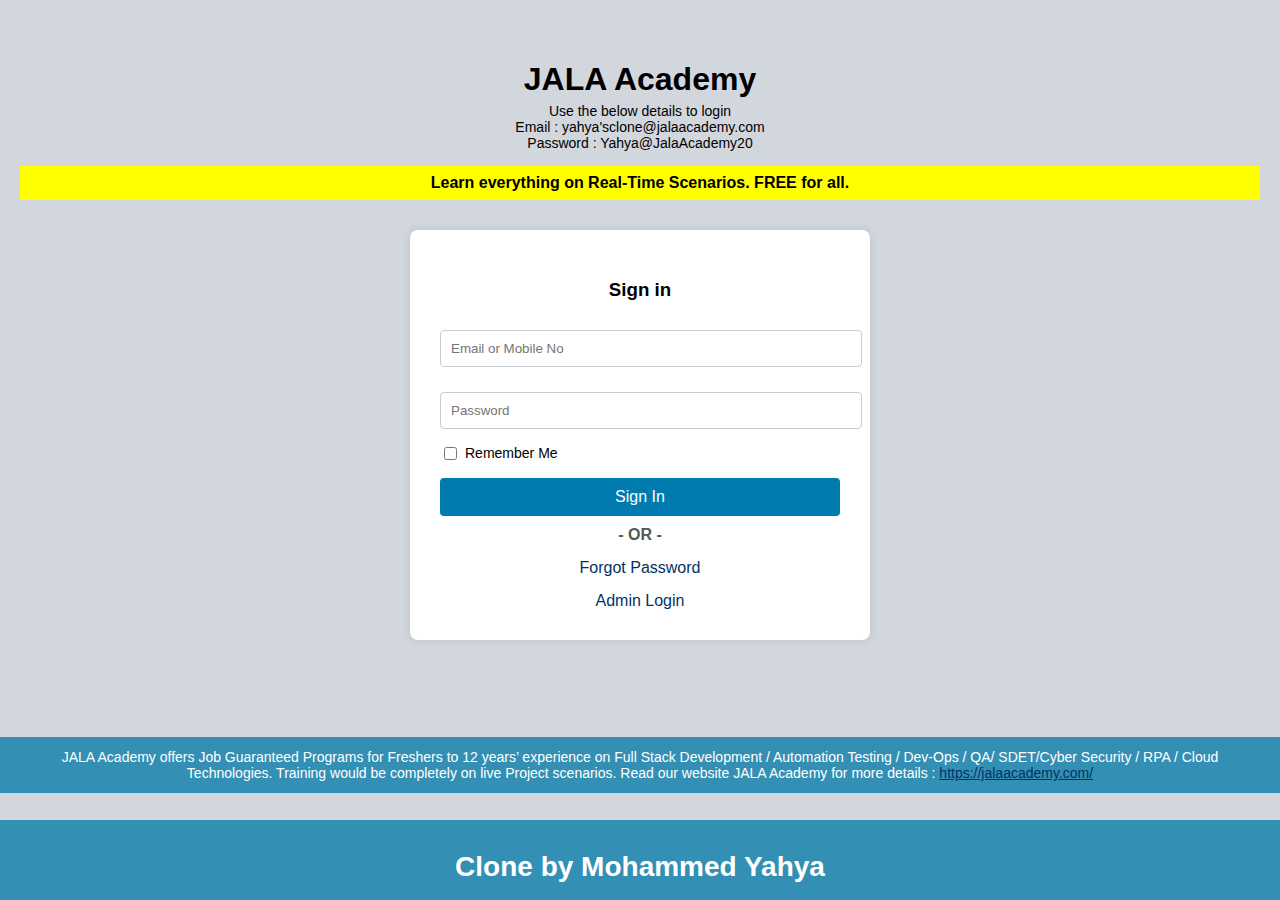
<file: index.html>
<!DOCTYPE html>
<html lang="en">
<head>
  <meta charset="UTF-8" />
  <title>JALA Academy - Login</title>
  <style>
    body {
      margin: 0;
      font-family: Arial, sans-serif;
      background-color: #d2d6dd;
      display: flex;
      flex-direction: column;
      min-height: 100vh;
    }

    .login-container {
      text-align: center;
      padding: 40px 20px;
    }

    .login-box {
      background-color: white;
      max-width: 400px;
      margin: 30px auto;
      padding: 30px;
      border-radius: 8px;
      box-shadow: 0 0 10px rgba(0, 0, 0, 0.1);
    }

    h1 {
      margin-bottom: 5px;
    }

    p.subtext {
      margin: 0;
      font-size: 14px;
    }

    .yellow-banner {
      background-color: yellow;
      font-weight: bold;
      padding: 8px;
      margin-top: 15px;
      margin-bottom: 15px;
    }

    input[type="text"],
    input[type="password"] {
      width: 100%;
      padding: 10px;
      margin-top: 10px;
      margin-bottom: 15px;
      border: 1px solid #ccc;
      border-radius: 4px;
    }

    label {
      float: left;
      font-size: 14px;
    }

    .remember-me {
      display: flex;
      align-items: center;
      margin-bottom: 15px;
    }

    .remember-me input {
      margin-right: 8px;
    }

    button {
      background-color: #007baf;
      color: white;
      border: none;
      padding: 10px 20px;
      border-radius: 4px;
      cursor: pointer;
      width: 100%;
      font-size: 16px;
    }

    .forgot-password,
    .admin-login {
      margin-top: 15px;
      color: #003366;
      text-decoration: none;
      display: block;
    }

    .separator {
      margin: 10px 0;
      font-weight: bold;
      color: #555;
    }

    .footer-banner {
      background-color: #3390b4;
      color: white;
      font-size: 14px;
      text-align: center;
      padding: 12px 20px;
      margin-top: auto;
    }

    a {
      color: #003366;
    }
  </style>
</head>
<body>
  <div class="login-container">
    <h1>JALA Academy</h1>
    <p class="subtext">Use the below details to login</p>
    <p class="subtext">Email : yahya'sclone@jalaacademy.com</p>
    <p class="subtext">Password : Yahya@JalaAcademy20</p>
    <div class="yellow-banner">Learn everything on Real-Time Scenarios. FREE for all.</div>

    <div class="login-box">
      <form onsubmit="handleLogin(event)">
        <h3>Sign in</h3>
        <input type="text" id="email" placeholder="Email or Mobile No" required />
        <input type="password" id="password" placeholder="Password" required />

        <div class="remember-me">
          <input type="checkbox" id="remember" />
          <label for="remember">Remember Me</label>
        </div>

        <button type="submit">Sign In</button>

        <div class="separator">- OR -</div>
        <a class="forgot-password" href="#">Forgot Password</a>
        <a class="admin-login" href="#">Admin Login</a>
      </form>
    </div>
  </div>

  <div class="footer-banner">
    JALA Academy offers Job Guaranteed Programs for Freshers to 12 years’ experience on Full Stack Development / Automation Testing / Dev-Ops / QA/ SDET/Cyber Security / RPA / Cloud Technologies.
    Training would be completely on live Project scenarios. Read our website JALA Academy for more details :
    <a href="https://jalaacademy.com/" target="_blank">https://jalaacademy.com/</a>
  </div>

  <div class="footer-banner"><h1>Clone by Mohammed Yahya</h1></div>

  <script>
    function handleLogin(event) {
      event.preventDefault();

      const enteredEmail = document.getElementById('email').value.trim();
      const enteredPassword = document.getElementById('password').value.trim();

      const correctEmail = "yahya'sclone@jalaacademy.com";
      const correctPassword = "Yahya@JalaAcademy20";

      if (
        enteredEmail.toLowerCase() === correctEmail &&
        enteredPassword === correctPassword
      ) {
        
        window.location.href = "home.html";
      } else {
        alert("Login failed. Please enter correct credentials.");
      }
    }
  </script>
</body>
</html>
</file>
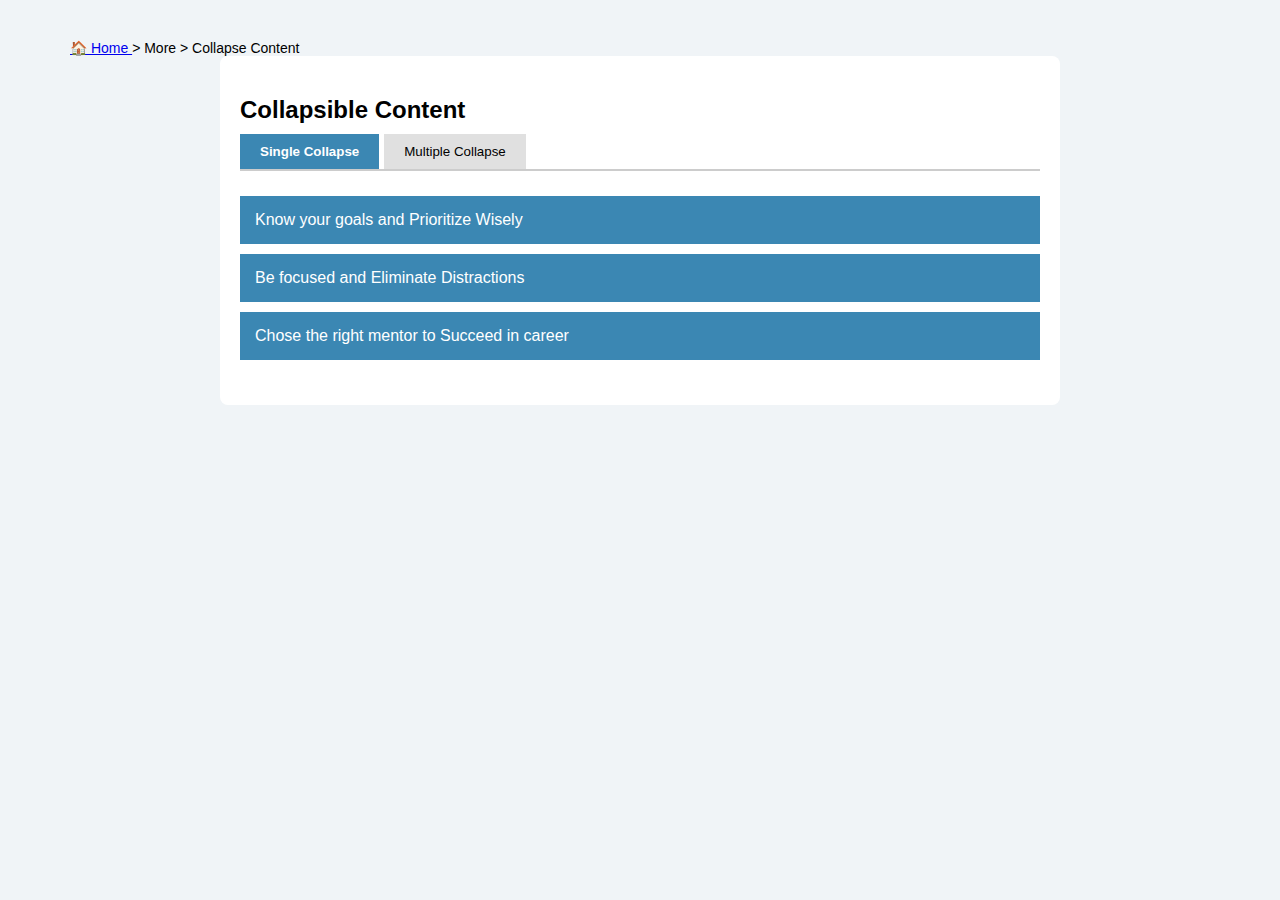
<file: collapse.html>
<!DOCTYPE html>
<html lang="en">
<head>
  <meta charset="UTF-8">
  <title>Collapsible Content</title>
  <style>
    body {
      font-family: Arial, sans-serif;
      margin: 0;
      padding: 20px;
      background: #f0f4f7;
    }

    .container {
      max-width: 800px;
      margin: auto;
      background: white;
      padding: 20px;
      border-radius: 8px;
    }

    h2 {
      margin-bottom: 10px;
    }

    .tabs {
      display: flex;
      border-bottom: 2px solid #ccc;
    }

    .tab {
      padding: 10px 20px;
      cursor: pointer;
      background: #e0e0e0;
      border: none;
      outline: none;
      margin-right: 5px;
    }

    .tab.active {
      background: #3b87b3;
      color: white;
      font-weight: bold;
    }

    .tab-content {
      display: none;
      padding: 20px 0;
    }

    .tab-content.active {
      display: block;
    }

    .accordion-button {
      width: 100%;
      text-align: left;
      padding: 15px;
      background: #3b87b3;
      color: white;
      border: none;
      outline: none;
      cursor: pointer;
      margin: 5px 0;
      font-size: 16px;
    }

    .accordion-panel {
      padding: 10px 15px;
      background: #f4f4f4;
      display: none;
    }

    .accordion-item {
      border-radius: 4px;
      overflow: hidden;
    }

    ul {
      padding-left: 20px;
    }
  </style>
</head>
<body>

    <div style="margin: 20px 50px 0; font-size: 14px;"><a href="home.html">🏠 Home </a> > More > Collapse Content</div>
  <div class="container">
    <h2>Collapsible Content</h2>
    <div class="tabs">
      <button class="tab active" onclick="showTab('single')">Single Collapse</button>
      <button class="tab" onclick="showTab('multiple')">Multiple Collapse</button>
    </div>

    <div id="single" class="tab-content active">
      <div class="accordion">
        <div class="accordion-item">
          <button class="accordion-button" onclick="toggleSingle(this)">
            Know your goals and Prioritize Wisely
          </button>
          <div class="accordion-panel">
            <p>What are your priorities for the day? Make a list of your priorities and plan your day. The tasks of the day must be outlined with the most important and urgent ones on top. Likewise, determine your short-term and long-term goals and evaluate your progress frequently.</p>
          </div>
        </div>
        <div class="accordion-item">
          <button class="accordion-button" onclick="toggleSingle(this)">
            Be focused and Eliminate Distractions
          </button>
          <div class="accordion-panel">
            <p>Stay focused by minimizing distractions. Turn off notifications, set specific work hours, and use techniques like Pomodoro to remain productive.</p>
          </div>
        </div>
        <div class="accordion-item">
          <button class="accordion-button" onclick="toggleSingle(this)">
            Chose the right mentor to Succeed in career
          </button>
          <div class="accordion-panel">
            <p>A good mentor can guide you, challenge you, and help you stay on track with your goals. Choose someone who aligns with your values and career aspirations.</p>
          </div>
        </div>
      </div>
    </div>

    <div id="multiple" class="tab-content">
      <div class="accordion">
        <div class="accordion-item">
          <button class="accordion-button" onclick="toggleMultiple(this)">
            Collaborate with Colleagues
          </button>
          <div class="accordion-panel">
            <ul>
              <li>Teach and learn from each other</li>
              <li>Collaborate on lesson plans - Two minds are better than one</li>
              <li>Build your own social network</li>
              <li>Get feedback regularly</li>
              <li>Work together to solve problems</li>
              <li>Become a teacher-leader</li>
              <li>Adopt a team mentality</li>
              <li>Ask for help</li>
              <li>Find a mentor</li>
              <li>Be open to new ideas</li>
            </ul>
          </div>
        </div>
        <div class="accordion-item">
          <button class="accordion-button" onclick="toggleMultiple(this)">
            Learn Anything Quickly
          </button>
          <div class="accordion-panel">
            <p>Use techniques like active recall, spaced repetition, and teaching others to learn faster and more effectively.</p>
          </div>
        </div>
        <div class="accordion-item">
          <button class="accordion-button" onclick="toggleMultiple(this)">
            Reasons People Give Up on Their Goals Too Early
          </button>
          <div class="accordion-panel">
            <p>They may lack motivation, face fear of failure, or set unrealistic goals without proper planning or support.</p>
          </div>
        </div>
        <div class="accordion-item">
          <button class="accordion-button" onclick="toggleMultiple(this)">
            Signs of Settling For Less In Life
          </button>
          <div class="accordion-panel">
            <p>Feeling uninspired, ignoring your potential, and being afraid to step out of your comfort zone are signs you might be settling for less.</p>
          </div>
        </div>
      </div>
    </div>
  </div>

  <script>
    function showTab(tab) {
      document.querySelectorAll('.tab').forEach(btn => btn.classList.remove('active'));
      document.querySelectorAll('.tab-content').forEach(tc => tc.classList.remove('active'));
      document.querySelector(`.tab[onclick="showTab('${tab}')"]`).classList.add('active');
      document.getElementById(tab).classList.add('active');
    }

    function toggleSingle(button) {
      const panels = document.querySelectorAll('#single .accordion-panel');
      const buttons = document.querySelectorAll('#single .accordion-button');
      panels.forEach(panel => panel.style.display = 'none');
      buttons.forEach(btn => btn.classList.remove('open'));
      const panel = button.nextElementSibling;
      if (panel.style.display !== 'block') {
        panel.style.display = 'block';
        button.classList.add('open');
      }
    }


    function toggleMultiple(button) {
      const panel = button.nextElementSibling;
      panel.style.display = (panel.style.display === 'block') ? 'none' : 'block';
    }
  </script>
</body>
</html>
</file>
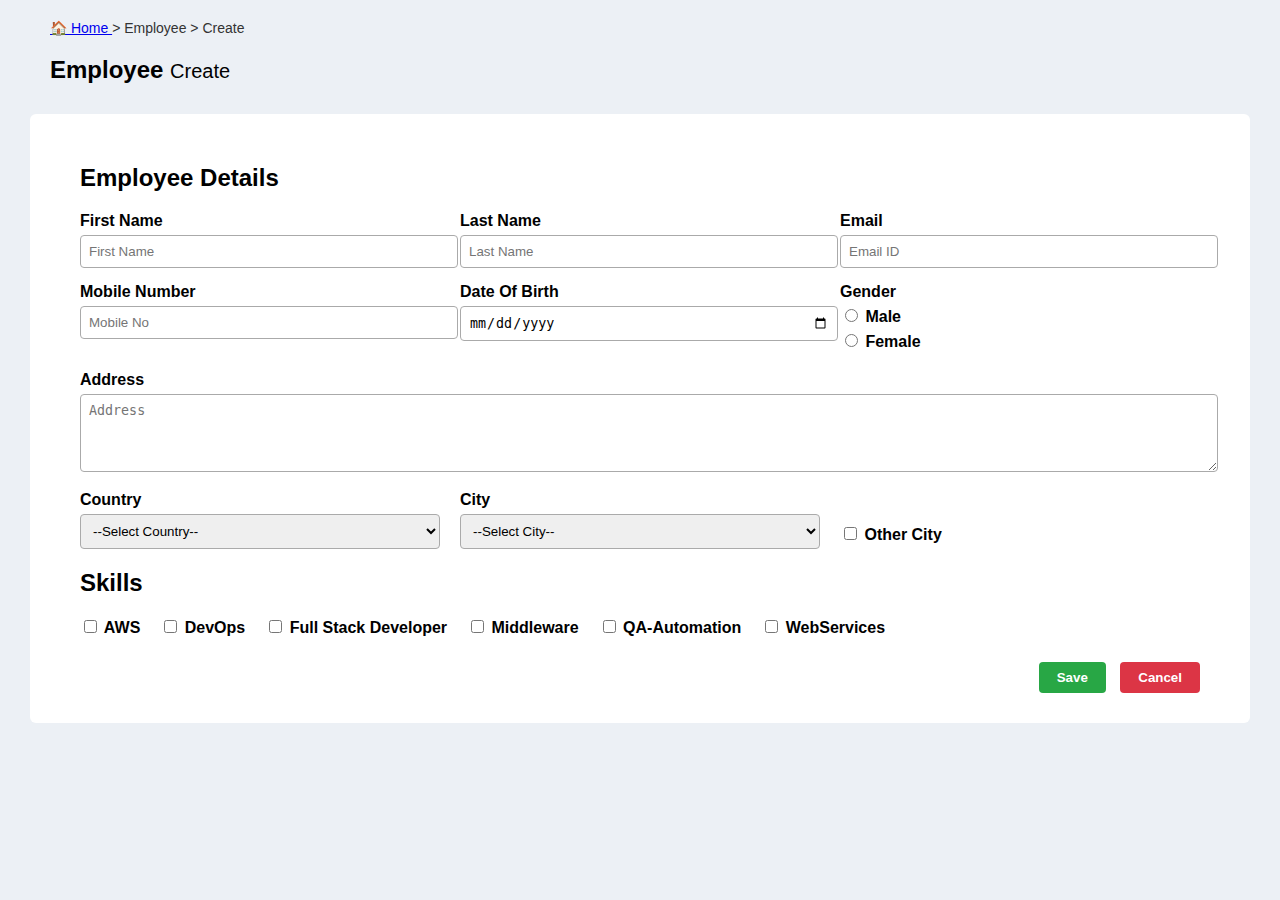
<file: create.html>
<!DOCTYPE html>
<html lang="en">
<head>
  <meta charset="UTF-8">
  <title>Create Employee</title>
  <link rel="stylesheet" href="styles.css">
  <style>
    .form-section {
      padding: 30px 50px;
      background: #fff;
      margin: 30px;
      border-radius: 6px;
    }

    .form-section h2 {
      margin-bottom: 20px;
    }

    .form-row {
      display: flex;
      gap: 20px;
      margin-bottom: 15px;
      flex-wrap: wrap;
    }

    .form-row > div {
      flex: 1;
      min-width: 220px;
    }

    label {
      display: block;
      margin-bottom: 5px;
      font-weight: bold;
    }

    input[type="text"], input[type="email"], input[type="date"], select, textarea {
      width: 100%;
      padding: 8px;
      border: 1px solid #aaa;
      border-radius: 4px;
    }

    textarea {
      height: 60px;
    }

    .skills {
      display: flex;
      flex-wrap: wrap;
      gap: 20px;
      margin-top: 15px;
    }

    .buttons {
      margin-top: 20px;
      text-align: right;
    }

    .buttons button {
      padding: 8px 18px;
      border: none;
      border-radius: 4px;
      color: white;
      font-weight: bold;
      cursor: pointer;
    }

    .buttons .save {
      background-color: #28a745;
      margin-right: 10px;
    }

    .buttons .cancel {
      background-color: #dc3545;
    }

    .breadcrumb {
      font-size: 14px;
      margin: 20px 50px 0;
      color: #555;
    }

    .breadcrumb span {
      color: #333;
    }

    .section-title {
      font-size: 24px;
      font-weight: bold;
      margin: 20px 50px 10px;
    }

  </style>
</head>
<body>
  <div class="breadcrumb">
    <span><span><a href="home.html">🏠 Home </a></span>> Employee > Create</span>
  </div>

  <div class="section-title">Employee <small style="font-weight: normal;">Create</small></div>

  <div class="form-section">
    <h2>Employee Details</h2>
    <div class="form-row">
      <div>
        <label>First Name</label>
        <input type="text" placeholder="First Name">
      </div>
      <div>
        <label>Last Name</label>
        <input type="text" placeholder="Last Name">
      </div>
      <div>
        <label>Email</label>
        <input type="email" placeholder="Email ID">
      </div>
    </div>

    <div class="form-row">
      <div>
        <label>Mobile Number</label>
        <input type="text" placeholder="Mobile No">
      </div>
      <div>
        <label>Date Of Birth</label>
        <input type="date">
      </div>
      <div>
        <label>Gender</label>
        <label><input type="radio" name="gender"> Male</label>
        <label><input type="radio" name="gender"> Female</label>
      </div>
    </div>

    <div class="form-row">
      <div style="flex: 1;">
        <label>Address</label>
        <textarea placeholder="Address"></textarea>
      </div>
    </div>

    <div class="form-row">
      <div>
        <label>Country</label>
        <select>
          <option>--Select Country--</option>
          <option>India</option>
          <option>USA</option>
        </select>
      </div>
      <div>
        <label>City</label>
        <select>
          <option>--Select City--</option>
          <option>Hyderabad</option>
          <option>Delhi</option>
        </select>
      </div>
      <div style="display: flex; align-items: flex-end;">
        <label><input type="checkbox"> Other City</label>
      </div>
    </div>

    <h2>Skills</h2>
    <div class="skills">
      <label><input type="checkbox"> AWS</label>
      <label><input type="checkbox"> DevOps</label>
      <label><input type="checkbox"> Full Stack Developer</label>
      <label><input type="checkbox"> Middleware</label>
      <label><input type="checkbox"> QA-Automation</label>
      <label><input type="checkbox"> WebServices</label>
    </div>

    <div class="buttons">
      <button class="save">Save</button>
      <button class="cancel">Cancel</button>
    </div>
  </div>
</body>
</html>
</file>
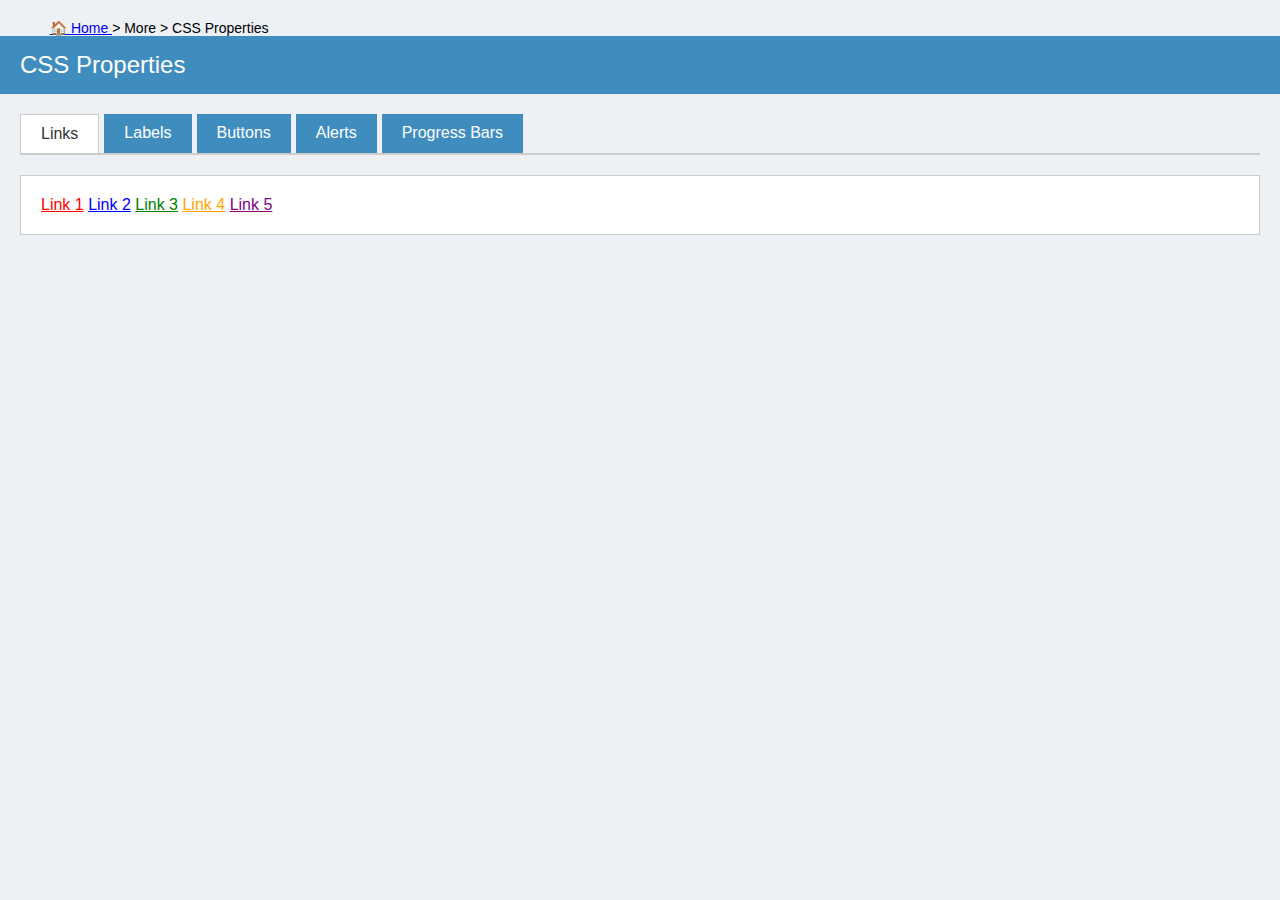
<file: cssProperties.html>
<!DOCTYPE html>
<html lang="en">
<head>
  <meta charset="UTF-8">
  <title>CSS Properties</title>
  <style>
    body {
      margin: 0;
      font-family: Arial, sans-serif;
      background: #edf1f5;
    }

    .header {
      background-color: #3f8dbf;
      color: white;
      padding: 15px 20px;
      font-size: 24px;
    }

    .tabs {
      display: flex;
      margin: 20px;
      border-bottom: 2px solid #ccc;
    }

    .tab {
      padding: 10px 20px;
      background: #3f8dbf;
      color: white;
      margin-right: 5px;
      cursor: pointer;
    }

    .tab.active {
      background: white;
      color: #333;
      border: 1px solid #ccc;
      border-bottom: none;
    }

    .tab-content {
      background: white;
      padding: 20px;
      margin: 0 20px;
      border: 1px solid #ccc;
    }

    .links a {
      margin-right: 15px;
      text-decoration: none;
      font-weight: bold;
    }

    .labels span {
      margin-right: 10px;
      padding: 5px 10px;
      border-radius: 5px;
      font-weight: bold;
    }

    .buttons button {
      margin-right: 10px;
      padding: 8px 12px;
      border: none;
      color: white;
      border-radius: 4px;
      cursor: pointer;
    }

    .alerts div {
      margin-bottom: 10px;
      padding: 10px;
      border-radius: 4px;
    }
    .alert {
    padding: 15px 20px;
    margin-bottom: 15px;
    border-radius: 4px;
    color: white;
    position: relative;
    }

    .alert.success {
    background-color: #28a745;
    }

    .alert.info {
    background-color: #17a2b8;
    }

    .alert.warning {
    background-color: #fd7e14;
    }

    .alert.danger {
    background-color: #dc3545;
    }

    .alert .closebtn {
    position: absolute;
    right: 15px;
    top: 10px;
    color: white;
    font-size: 20px;
    cursor: pointer;
    }


    .progress-bar {
      width: 100%;
      background: #eee;
      margin-bottom: 10px;
      border-radius: 5px;
      overflow: hidden;
    }

    .progress-fill {
      height: 20px;
      background: #3f8dbf;
      width: 70%;
    }
  </style>
</head>
<body>
<div style="margin: 20px 50px 0; font-size: 14px;"><a href="home.html">🏠 Home </a> > More > CSS Properties</div>
<div class="header">CSS Properties</div>

<div class="tabs">
  <div class="tab active" onclick="showTab('links', event)">Links</div>
  <div class="tab" onclick="showTab('labels', event)">Labels</div>
  <div class="tab" onclick="showTab('buttons', event)">Buttons</div>
  <div class="tab" onclick="showTab('alerts', event)">Alerts</div>
  <div class="tab" onclick="showTab('progress', event)">Progress Bars</div>
</div>

<div class="tab-content">
  <div id="links" class="tab-section">
    <a href="#" style="color: red;">Link 1</a>
    <a href="#" style="color: blue;">Link 2</a>
    <a href="#" style="color: green;">Link 3</a>
    <a href="#" style="color: orange;">Link 4</a>
    <a href="#" style="color: purple;">Link 5</a>
  </div>

  <div id="labels" class="tab-section" style="display: none;">
    <span style="background: #d0e7ff; color: #00529b;">Info</span>
    <span style="background: #dff2bf; color: #4f8a10;">Success</span>
    <span style="background: #fefebb; color: #9f6000;">Warning</span>
    <span style="background: #ffdddd; color: #d8000c;">Error</span>
  </div>

  <div id="buttons" class="tab-section" style="display: none;">
    <button style="background: #007bff;">Primary</button>
    <button style="background: #28a745;">Success</button>
    <button style="background: #ffc107;">Warning</button>
    <button style="background: #dc3545;">Danger</button>
  </div>

  <div id="alerts" class="tab-section" style="display: none;">
  <div class="alert success">
    <strong>Success!</strong> Indicates a successful or positive action.
    <span class="closebtn" onclick="this.parentElement.style.display='none';">&times;</span>
  </div>
  <div class="alert info">
    <strong>Info!</strong> Indicates a neutral informative change or action.
    <span class="closebtn" onclick="this.parentElement.style.display='none';">&times;</span>
  </div>
  <div class="alert warning">
    <strong>Warning!</strong> Indicates a warning that might need attention.
    <span class="closebtn" onclick="this.parentElement.style.display='none';">&times;</span>
  </div>
  <div class="alert danger">
    <strong>Danger!</strong> Indicates a dangerous or potentially negative action.
    <span class="closebtn" onclick="this.parentElement.style.display='none';">&times;</span>
  </div>
</div>


  <div id="progress" class="tab-section" style="display: none;">
    <div class="progress-bar">
      <div class="progress-fill" style="width: 70%"></div>
    </div>
    <div class="progress-bar">
      <div class="progress-fill" style="width: 45%; background: #28a745;"></div>
    </div>
    <div class="progress-bar">
      <div class="progress-fill" style="width: 85%; background: #ffc107;"></div>
    </div>
  </div>
</div>

<script>
  function showTab(id, event) {
    document.querySelectorAll('.tab').forEach(tab => tab.classList.remove('active'));
    document.querySelectorAll('.tab-section').forEach(section => section.style.display = 'none');

    event.target.classList.add('active');
    document.getElementById(id).style.display = 'block';
  }
</script>

</body>
</html>
</file>
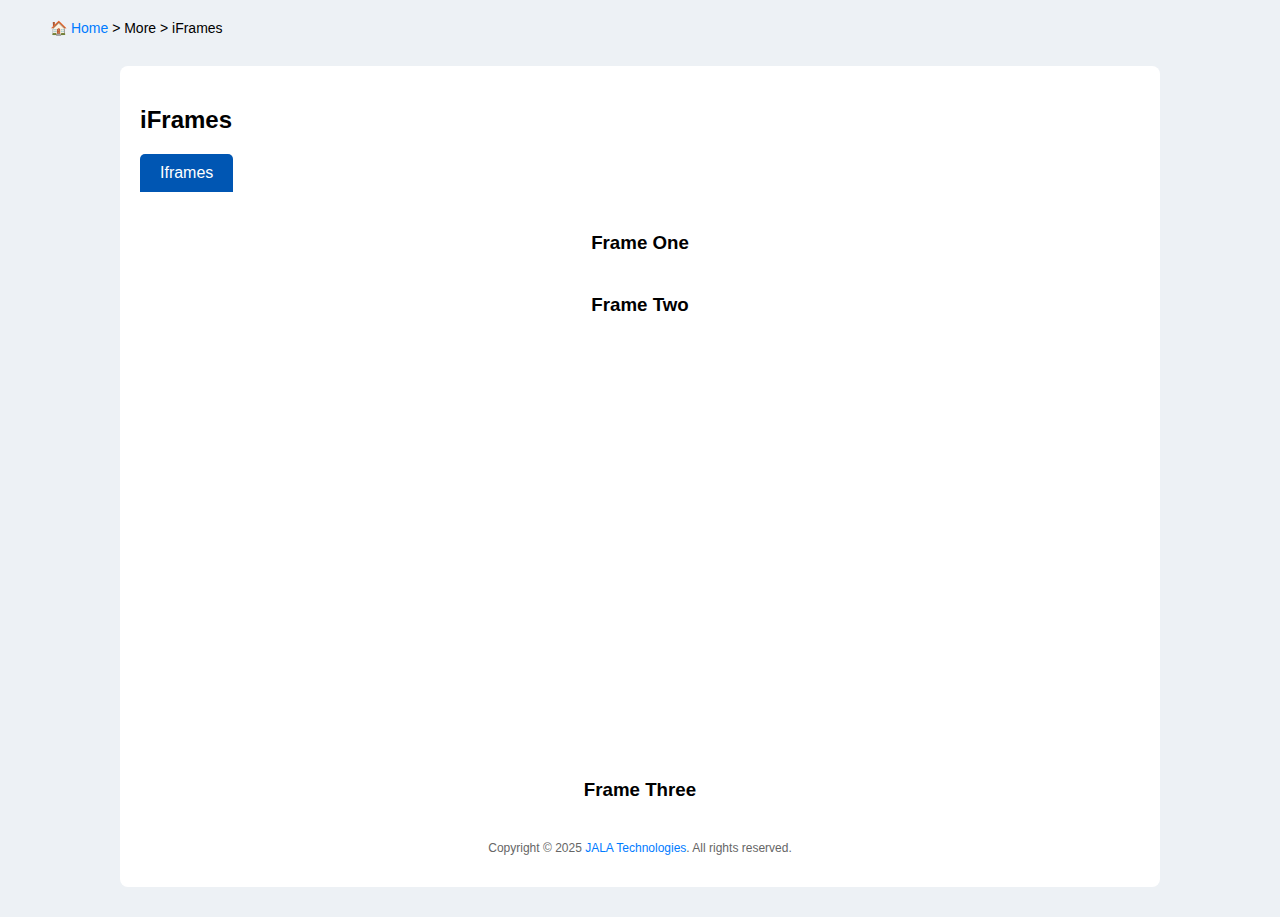
<file: iframes.html>
<!DOCTYPE html>
<html lang="en">
<head>
  <meta charset="UTF-8">
  <title>iFrames</title>
  <style>
    body {
      font-family: Arial, sans-serif;
      background-color: #edf1f5;
      margin: 0;
      padding: 0;
    }

    .container {
      margin: 30px auto;
      max-width: 1000px;
      background-color: white;
      padding: 20px;
      border-radius: 8px;
    }

    h2 {
      margin-bottom: 20px;
    }

    .tabs {
      display: flex;
      margin-bottom: 20px;
    }

    .tab {
      background-color: #007bff;
      color: white;
      padding: 10px 20px;
      border-radius: 5px 5px 0 0;
      margin-right: 5px;
      cursor: pointer;
    }

    .tab.active {
      background-color: #0056b3;
    }

    .frame-section {
      text-align: center;
      margin: 40px 0;
    }

    iframe {
      border: none;
      width: 100%;
      height: 400px;
      border-radius: 6px;
    }

    footer {
      text-align: center;
      font-size: 12px;
      color: #666;
      margin-top: 40px;
    }

    a {
      color: #007bff;
      text-decoration: none;
    }

    a:hover {
      text-decoration: underline;
    }
  </style>
</head>
<body>

    <div style="margin: 20px 50px 0; font-size: 14px;"><a href="home.html">🏠 Home </a> > More > iFrames</div>
  <div class="container">
    <h2>iFrames</h2>
    <div class="tabs">
      <div class="tab active">Iframes</div>
    </div>

    <div class="frame-section">
      <h3>Frame One</h3>
    </div>

    <div class="frame-section">
      <h3>Frame Two</h3>
      <iframe src="https://jalatechnologies.com" title="JALA Technologies"></iframe>
    </div>

    <div class="frame-section">
      <h3>Frame Three</h3>
    </div>

    <footer>
      <p>Copyright © 2025 <a href="https://jalatechnologies.com" target="_blank">JALA Technologies</a>. All rights reserved.</p>
    </footer>
  </div>
</body>
</html>
</file>
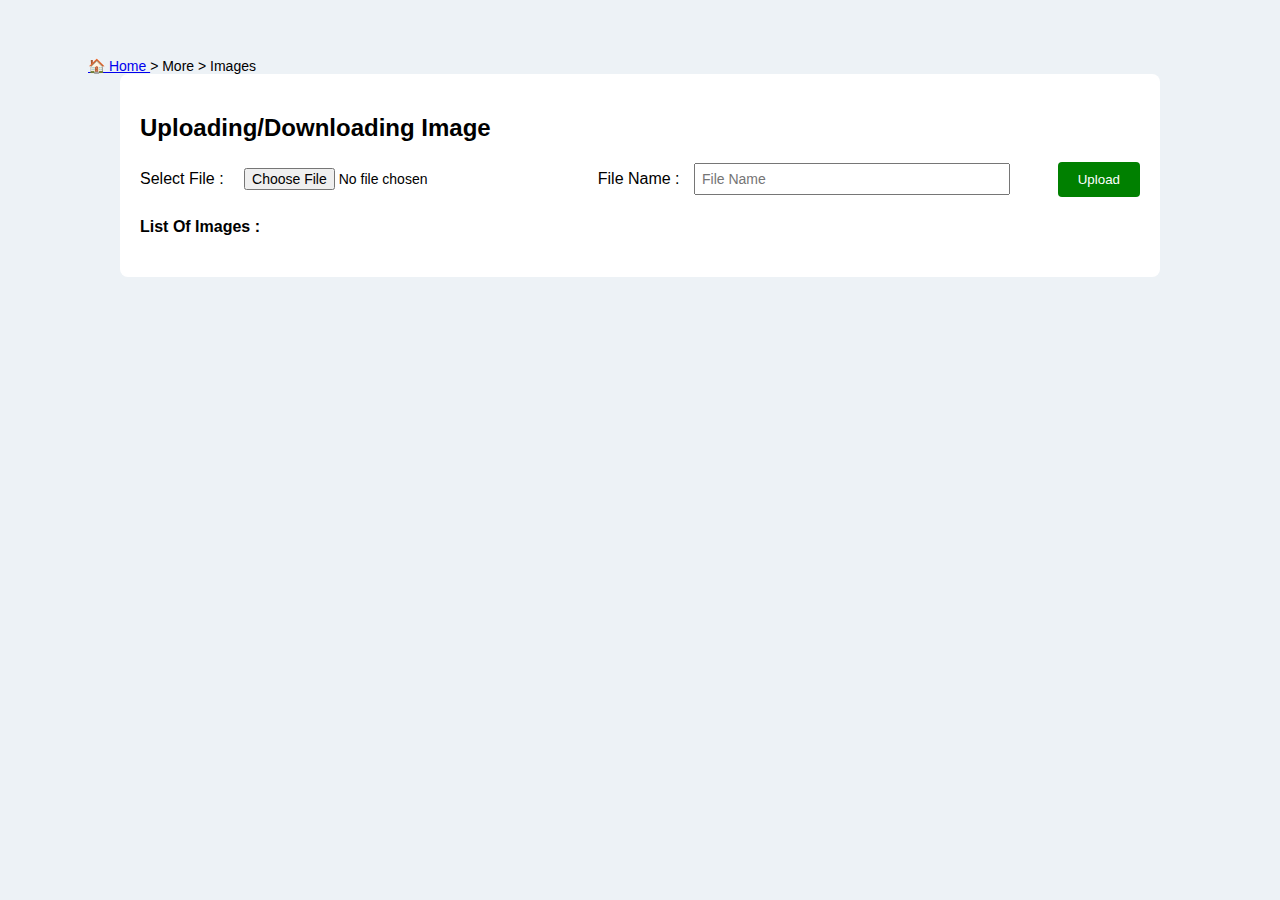
<file: images.html>
<!DOCTYPE html>
<html lang="en">
<head>
  <meta charset="UTF-8">
  <title>Image Upload UI</title>
  <style>
    body {
      font-family: Arial, sans-serif;
      background-color: #edf2f6;
      padding: 30px;
    }

    .container {
      background: #fff;
      padding: 20px;
      border-radius: 8px;
      max-width: 1000px;
      margin: auto;
    }

    h2 {
      margin-bottom: 20px;
    }

    .form-group {
      display: flex;
      justify-content: space-between;
      align-items: center;
      margin-bottom: 20px;
    }

    .form-group label {
      margin-right: 10px;
    }

    input[type="file"],
    input[type="text"] {
      padding: 6px;
      font-size: 14px;
      width: 300px;
    }

    button {
      background-color: green;
      color: white;
      border: none;
      padding: 10px 20px;
      cursor: pointer;
      border-radius: 4px;
    }

    #successMessage {
      display: none;
      position: fixed;
      top: 20px;
      right: 20px;
      background-color: #4caf50;
      color: white;
      padding: 15px;
      border-radius: 4px;
      z-index: 999;
      box-shadow: 0 0 8px rgba(0,0,0,0.2);
    }

    .image-list {
      margin-top: 20px;
    }

    .image-box {
      width: 250px;
      border: 2px solid green;
      background-color: #fff;
      margin-bottom: 15px;
      padding: 10px;
      position: relative;
      font-weight: bold;
    }

    .delete-btn {
      position: absolute;
      top: 5px;
      right: 10px;
      color: red;
      font-size: 20px;
      font-weight: bold;
      cursor: pointer;
    }
  </style>
</head>
<body>

    <div style="margin: 20px 50px 0; font-size: 14px;"><a href="home.html">🏠 Home </a> > More > Images</div>
    
  <div class="container">
    
    <h2>Uploading/Downloading Image</h2>

    <div class="form-group">
      <div>
        <label for="fileInput">Select File :</label>
        <input type="file" id="fileInput" accept="image/*">
      </div>
      <div>
        <label for="fileName">File Name :</label>
        <input type="text" id="fileName" placeholder="File Name">
      </div>
      <button onclick="uploadImage()">Upload</button>
    </div>

    <div id="successMessage">✅ File uploaded successfully.<br>Success!</div>

    <div class="image-list" id="imageList">
      <h4>List Of Images :</h4>
    </div>
  </div>

  <script>
    function uploadImage() {
      const fileInput = document.getElementById('fileInput');
      const fileNameInput = document.getElementById('fileName');
      const imageList = document.getElementById('imageList');
      const successMessage = document.getElementById('successMessage');

      const file = fileInput.files[0];
      const customName = fileNameInput.value.trim();

      if (!file) {
        alert("Please select a file.");
        return;
      }

      const reader = new FileReader();
      reader.onload = function (e) {
        const imageBox = document.createElement('div');
        imageBox.className = 'image-box';

        const deleteBtn = document.createElement('span');
        deleteBtn.className = 'delete-btn';
        deleteBtn.innerHTML = '&times;';
        deleteBtn.onclick = function () {
          imageList.removeChild(imageBox);
        };

        const imageName = document.createElement('div');
        imageName.textContent = customName || file.name;

        imageBox.appendChild(imageName);
        imageBox.appendChild(deleteBtn);

        imageList.appendChild(imageBox);

        // Show success toast
        successMessage.style.display = 'block';
        setTimeout(() => {
          successMessage.style.display = 'none';
        }, 3000);

        // Clear input fields
        fileInput.value = '';
        fileNameInput.value = '';
      };

      reader.readAsDataURL(file);
    }
  </script>
</body>
</html>
</file>
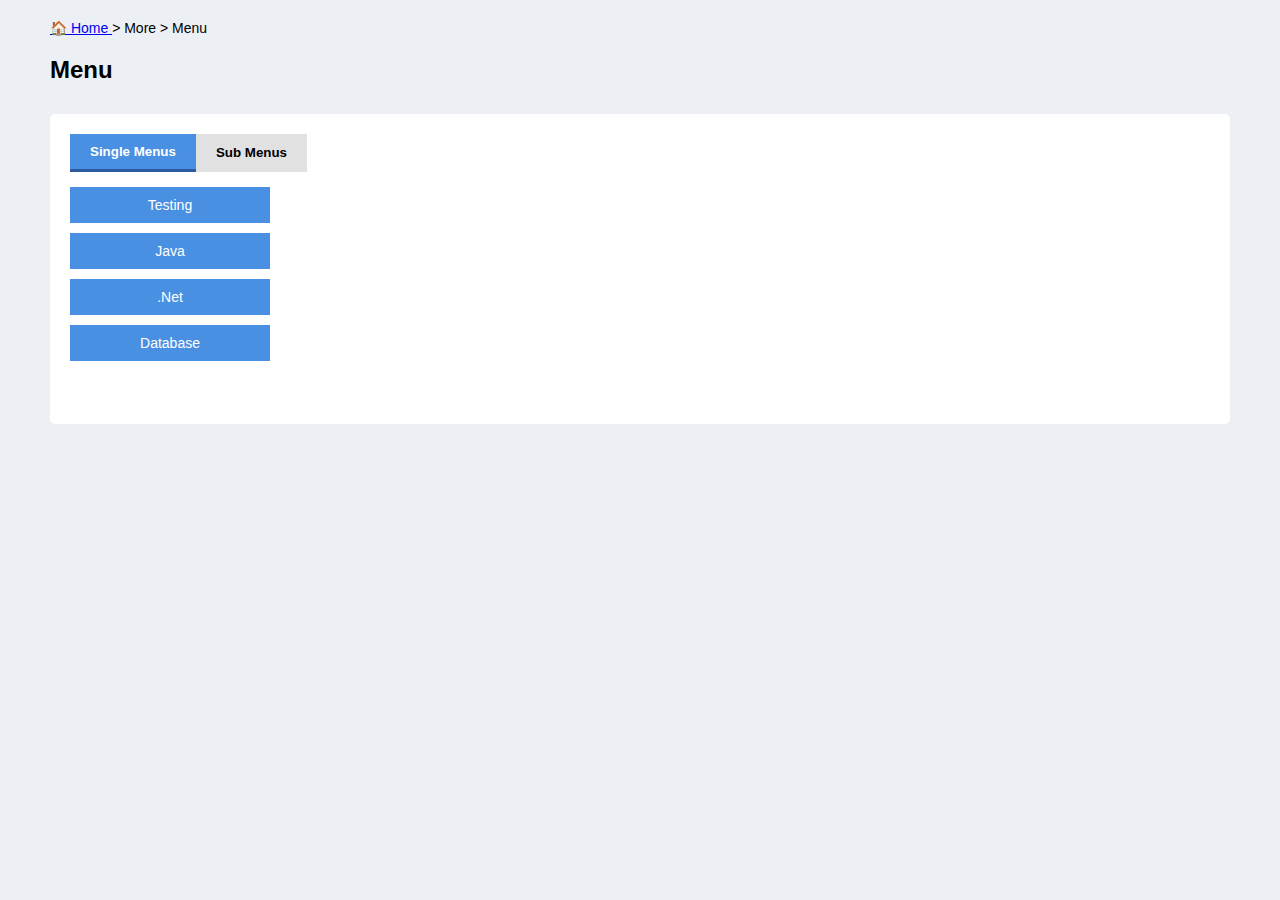
<file: menu.html>
<!DOCTYPE html>
<html lang="en">
<head>
  <meta charset="UTF-8">
  <title>Menu</title>
  <link rel="stylesheet" href="styles.css" />
  <style>
    .menu-container {
      background: white;
      height: 30vh;
      padding: 20px;
      margin: 30px 50px;
      border-radius: 5px;
    }

    .menu-tabs {
      display: flex;
      margin-bottom: 15px;
    }

    .menu-tabs button {
      padding: 10px 20px;
      border: none;
      background: #e1e1e1;
      cursor: pointer;
      font-weight: bold;
    }

    .menu-tabs .active {
      background: #4a90e2;
      color: white;
      border-bottom: 3px solid #2c5aa0;
    }

    .menu-content {
      display: none;
    }

    .menu-content.active {
      display: block;
    }

    .menu-buttons {
      display: flex;
      flex-direction: column;
      width: 200px;
    }

    .menu-buttons button {
      background: #4a90e2;
      color: white;
      margin-bottom: 10px;
      border: none;
      padding: 10px;
      cursor: pointer;
      font-size: 14px;
    }

    .submenu-box {
      margin-left: 220px;
      margin-top: -170px;
    }

    .submenu-box button {
      background: #337ab7;
      margin: 5px;
      color: white;
      padding: 8px 12px;
      border: none;
      display: block;
      width: 160px;
    }

    .info-text {
      margin-left: 220px;
      margin-top: -120px;
      font-weight: bold;
      font-size: 14px;
    }
  </style>
</head>
<body>

<div style="margin: 20px 50px 0; font-size: 14px;"><a href="home.html">🏠 Home </a> > More > Menu</div>
<h2 style="margin-left: 50px;">Menu</h2>

<div class="menu-container">
  <div class="menu-tabs">
    <button class="tab-btn active" onclick="switchMenuTab(0)">Single Menus</button>
    <button class="tab-btn" onclick="switchMenuTab(1)">Sub Menus</button>
  </div>

  <div class="menu-content active" id="singleMenu">
  <div style="display: flex; align-items: flex-start;">
    <div class="menu-buttons">
      <button onclick="showSingleMsg('Testing')">Testing</button>
      <button onclick="showSingleMsg('Java')">Java</button>
      <button onclick="showSingleMsg('.Net')">.Net</button>
      <button onclick="showSingleMsg('Database')">Database</button>
    </div>
    <div class="info-text" id="singleMenuText" style="margin-left: 30px; margin-top: 10px;"></div>
  </div>
</div>


  <div class="menu-content" id="subMenu">
    <div class="menu-buttons">
      <button onclick="showSubMenu('Testing')">Testing</button>
    <button onclick="showSubMenu('Java')">Java</button>
    <button onclick="showSubMenu('.Net')">.Net</button>
    <button onclick="showSubMenu('Database')">Database</button>
    </div>
   <div class="submenu-box" id="submenu-Testing" style="display:none;">
  <button>Selenium</button>
  <button>Manual Testing</button>
  <button>DB Testing</button>
  <button>Unit Testing</button>
</div>

<div class="submenu-box" id="submenu-Java" style="display:none;">
  <button>Core Java</button>
  <button>Spring</button>
  <button>Hibernate</button>
</div>

<div class="submenu-box" id="submenu-.Net" style="display:none;">
  <button>ASP.NET</button>
  <button>Entity Framework</button>
  <button>C#</button>
</div>

<div class="submenu-box" id="submenu-Database" style="display:none;">
  <button>MySQL</button>
  <button>PostgreSQL</button>
  <button>Oracle</button>
</div>

  </div>
</div>

<script>
  function switchMenuTab(index) {
    const tabs = document.querySelectorAll(".tab-btn");
    const contents = document.querySelectorAll(".menu-content");
    tabs.forEach((t, i) => {
      t.classList.remove("active");
      contents[i].classList.remove("active");
    });
    tabs[index].classList.add("active");
    contents[index].classList.add("active");

    document.getElementById("singleMenuText").innerText = "";
    hideSubMenu();
  }

  function showSingleMsg(menuName) {
    document.getElementById("singleMenuText").innerText = `You Have Selected ${menuName} Menu Option.`;
  }

  function showSubMenu(menuName) {
  
  const submenus = document.querySelectorAll('.submenu-box');
  submenus.forEach(item => item.style.display = "none");

  
  const selected = document.getElementById(`submenu-${menuName}`);
  if (selected) selected.style.display = "block";
}

</script>

</body>
</html>
</file>
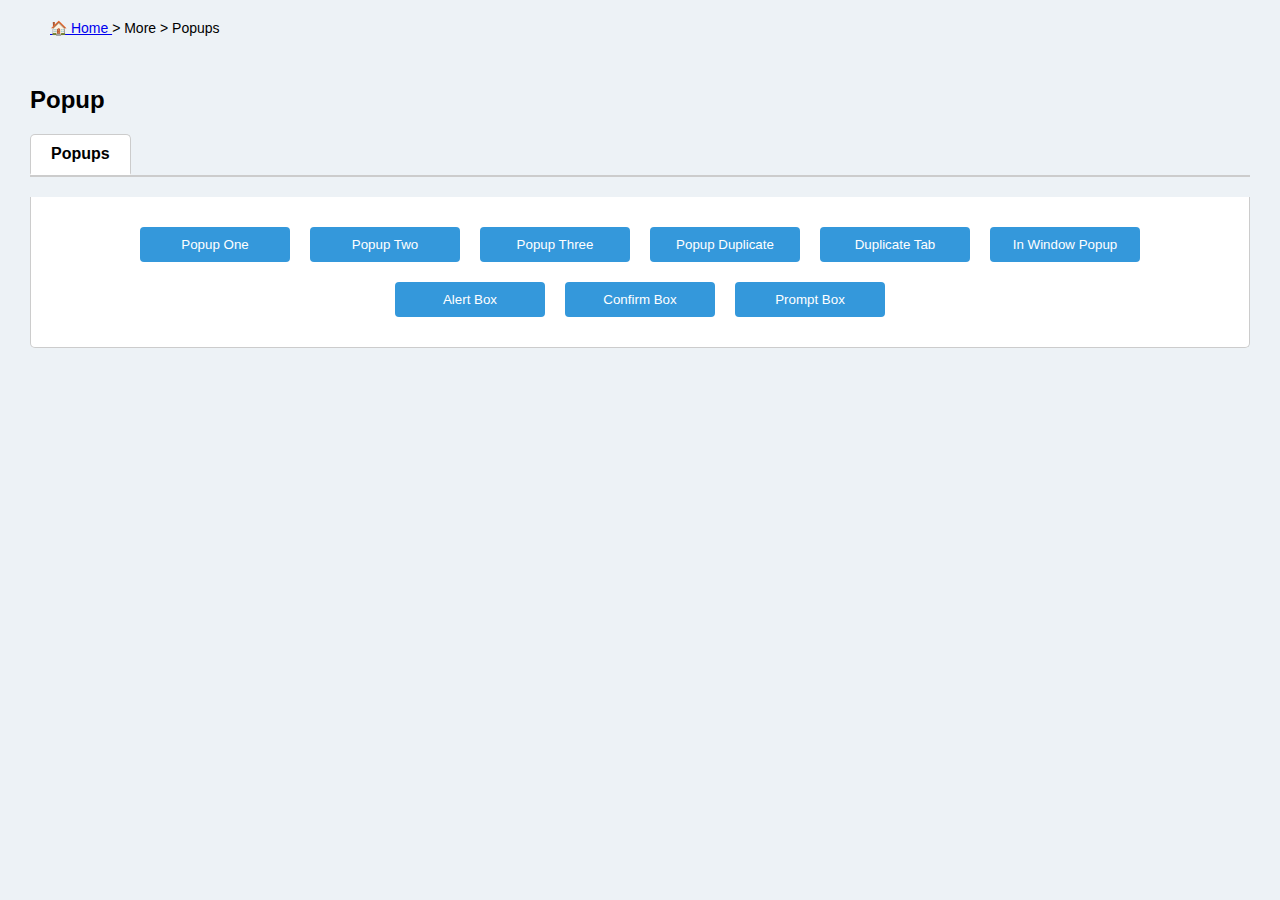
<file: popups.html>
<!DOCTYPE html>
<html lang="en">
<head>
  <meta charset="UTF-8">
  <title>Popup</title>
  <style>
    body {
      margin: 0;
      font-family: Arial, sans-serif;
      background-color: #edf2f6;
    }

    .container {
      padding: 30px;
    }

    h2 {
      margin-bottom: 20px;
    }

    .tabs {
      display: flex;
      border-bottom: 2px solid #ccc;
      margin-bottom: 20px;
    }

    .tab {
      padding: 10px 20px;
      border: 1px solid #ccc;
      border-bottom: none;
      border-top-left-radius: 5px;
      border-top-right-radius: 5px;
      background: #f8f8f8;
      cursor: pointer;
      font-weight: bold;
    }

    .tab.active {
      background: #fff;
      border-bottom: 2px solid #fff;
    }

    .tab-content {
      background: #fff;
      border: 1px solid #ccc;
      border-top: none;
      padding: 30px;
      border-radius: 0 0 5px 5px;
    }

    .buttons {
      display: flex;
      flex-wrap: wrap;
      gap: 20px;
      justify-content: center;
    }

    button {
      padding: 10px 20px;
      background-color: #3498db;
      color: white;
      border: none;
      border-radius: 4px;
      cursor: pointer;
      min-width: 150px;
    }

    button:hover {
      background-color: #2980b9;
    }

    /* In-window popup box */
    #inWindowPopupBox {
      display: none;
      position: fixed;
      top: 30%;
      left: 50%;
      transform: translate(-50%, -30%);
      background: white;
      border: 2px solid #3498db;
      padding: 20px;
      box-shadow: 0 0 10px rgba(0,0,0,0.2);
      z-index: 1000;
    }

    #inWindowPopupBox button {
      background-color: crimson;
      margin-top: 10px;
    }
  </style>
</head>
<body>
    <div style="margin: 20px 50px 0; font-size: 14px;"><a href="home.html">🏠 Home </a> > More > Popups</div>
<div class="container">
  <h2>Popup</h2>

  <div class="tabs">
    <div class="tab active">Popups</div>
  </div>

  <div class="tab-content">
    <div class="buttons">
      <button onclick="popupOne()">Popup One</button>
      <button onclick="popupTwo()">Popup Two</button>
      <button onclick="popupThree()">Popup Three</button>

      <button onclick="popupDuplicate()">Popup Duplicate</button>
      <button onclick="duplicateTab()">Duplicate Tab</button>
      <button onclick="inWindowPopup()">In Window Popup</button>

      <button onclick="alertBox()">Alert Box</button>
      <button onclick="confirmBox()">Confirm Box</button>
      <button onclick="promptBox()">Prompt Box</button>
    </div>
  </div>
</div>

<!-- In-window popup -->
<div id="inWindowPopupBox">
  <p>This is an in-window popup!</p>
  <button onclick="closeInWindowPopup()">Close</button>
</div>

<script>
  function popupOne() {
    window.open('', '_blank', 'width=300,height=200').document.write('<h3>Popup One</h3>');
  }

  function popupTwo() {
    window.open('', '_blank', 'width=300,height=200').document.write('<h3>Popup Two</h3>');
  }

  function popupThree() {
    window.open('', '_blank', 'width=300,height=200').document.write('<h3>Popup Three</h3>');
  }

  function popupDuplicate() {
    window.open(location.href, '_blank');
  }

  function duplicateTab() {
    window.open(window.location.href, '_blank');
  }

  function inWindowPopup() {
    document.getElementById('inWindowPopupBox').style.display = 'block';
  }

  function closeInWindowPopup() {
    document.getElementById('inWindowPopupBox').style.display = 'none';
  }

  function alertBox() {
    alert("This is an alert box!");
  }

  function confirmBox() {
    if (confirm("Do you confirm this action?")) {
      alert("Confirmed!");
    } else {
      alert("Cancelled!");
    }
  }

  function promptBox() {
    const result = prompt("Enter your name:");
    if (result !== null) {
      alert("Hello, " + result + "!");
    }
  }
</script>

</body>
</html>
</file>
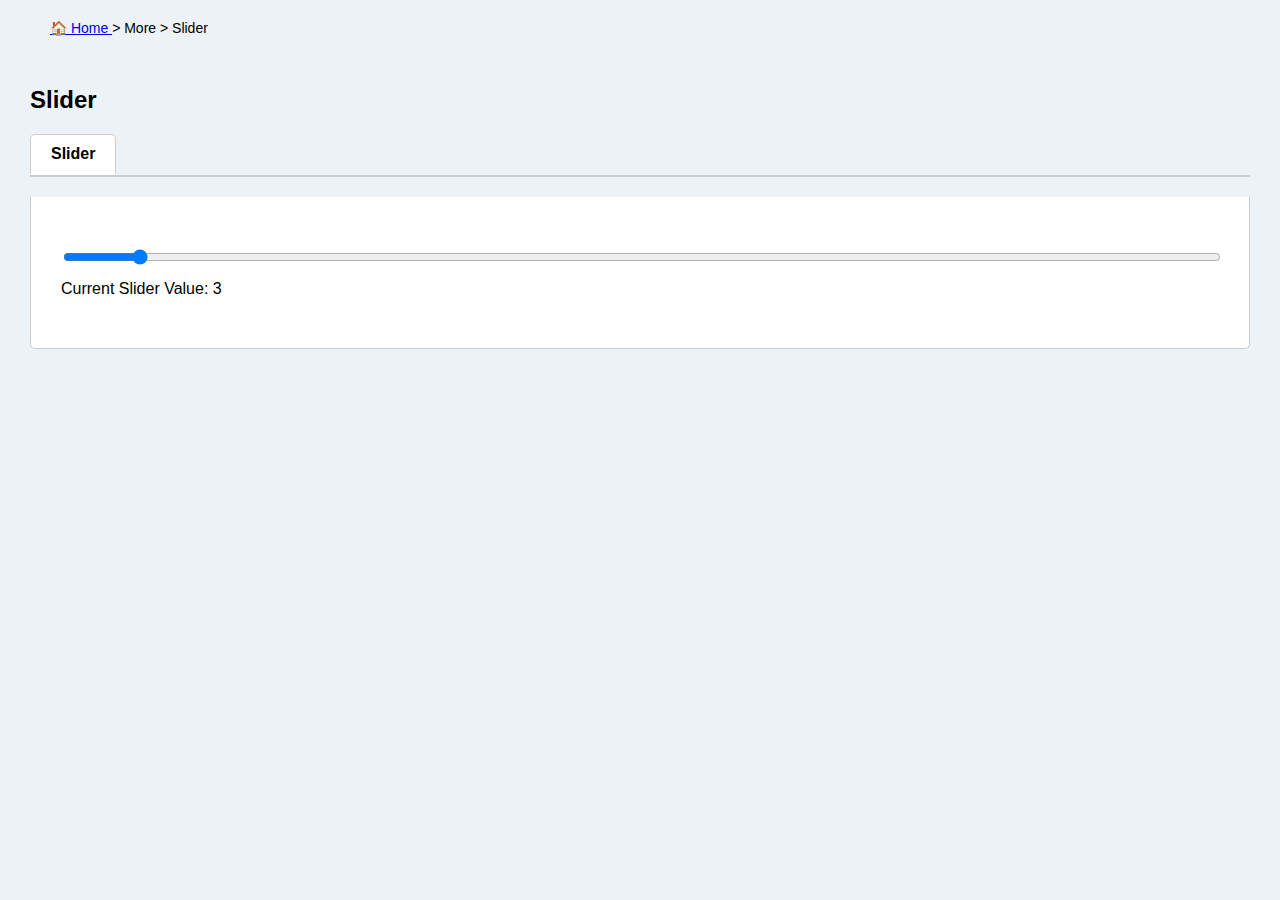
<file: slider.html>
<!DOCTYPE html>
<html lang="en">
<head>
  <meta charset="UTF-8">
  <title>Slider</title>
  <style>
    body {
      margin: 0;
      font-family: Arial, sans-serif;
      background-color: #edf2f6;
    }

    .container {
      padding: 30px;
    }

    h2 {
      margin-bottom: 20px;
    }

    .tabs {
      display: flex;
      border-bottom: 2px solid #ccc;
      margin-bottom: 20px;
    }

    .tab {
      padding: 10px 20px;
      border: 1px solid #ccc;
      border-bottom: none;
      border-top-left-radius: 5px;
      border-top-right-radius: 5px;
      background: #f8f8f8;
      cursor: pointer;
      font-weight: bold;
    }

    .tab.active {
      background: #fff;
      border-bottom: 2px solid #fff;
    }

    .tab-content {
      background: #fff;
      border: 1px solid #ccc;
      border-top: none;
      padding: 30px;
      border-radius: 0 0 5px 5px;
    }

    .slider-container {
      padding: 20px 0;
    }

    input[type=range] {
      width: 100%;
      height: 8px;
      background: #ddd;
      outline: none;
      border-radius: 5px;
      accent-color: #007bff;
    }

    .value-display {
      margin-top: 15px;
      font-size: 16px;
    }
  </style>
</head>
<body>
    <div style="margin: 20px 50px 0; font-size: 14px;"><a href="home.html">🏠 Home </a> > More > Slider</div>
  <div class="container">
    <h2>Slider</h2>

    <div class="tabs">
      <div class="tab active">Slider</div>
    </div>

    <div class="tab-content">
      <div class="slider-container">
        <input type="range" id="slider" min="0" max="50" value="3" />
        <div class="value-display">
          Current Slider Value: <span id="sliderValue">3</span>
        </div>
      </div>
    </div>
  </div>

  <script>
    const slider = document.getElementById('slider');
    const output = document.getElementById('sliderValue');
    slider.oninput = function () {
      output.textContent = this.value;
    };
  </script>

</body>
</html>
</file>
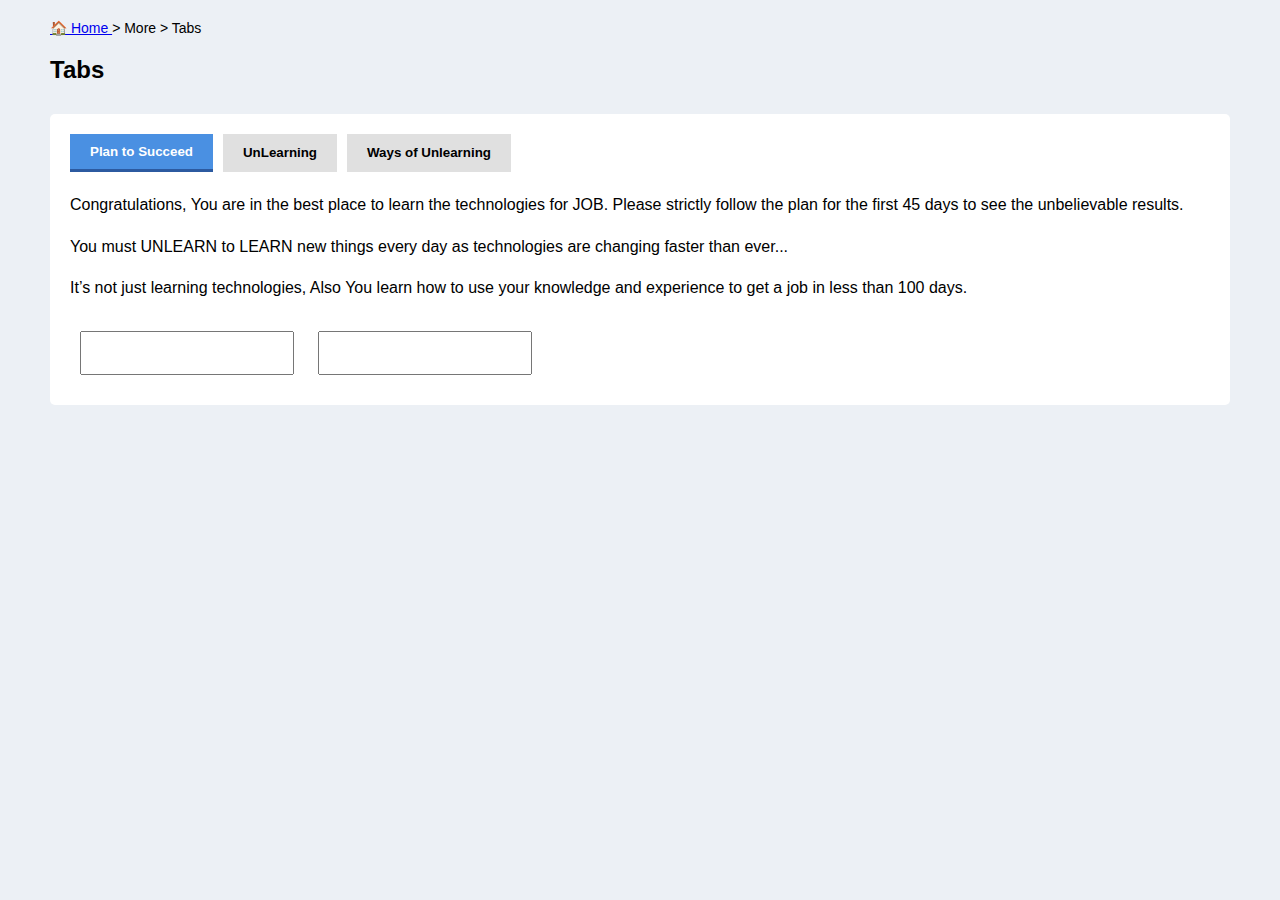
<file: tabs.html>
<!DOCTYPE html>
<html lang="en">
<head>
  <meta charset="UTF-8">
  <title>Tabs - Magnus</title>
  <link rel="stylesheet" href="styles.css">
  <style>
    .tab-container {
      background: white;
      margin: 30px 50px;
      padding: 20px;
      border-radius: 5px;
    }

    .tab-buttons {
      display: flex;
      gap: 10px;
      margin-bottom: 20px;
    }

    .tab-buttons button {
      padding: 10px 20px;
      border: none;
      background: #e0e0e0;
      cursor: pointer;
      font-weight: bold;
    }

    .tab-buttons .active {
      background-color: #4a90e2;
      color: white;
      border-bottom: 3px solid #2c5aa0;
    }

    .tab-content {
      display: none;
      text-align: left;
      line-height: 1.6;
    }

    .tab-content.active {
      display: block;
    }

    .tab-inputs {
      margin-top: 20px;
    }

    .tab-inputs input {
      width: 200px;
      height: 30px;
      margin: 10px;
      padding: 5px;
    }
  </style>
</head>
<body>

  <div class="breadcrumb" style="margin: 20px 50px 0; font-size: 14px;">
    <span><a href="home.html">🏠 Home </a> > More > Tabs</span>
  </div>

  <h2 style="margin-left: 50px;">Tabs</h2>

  <div class="tab-container">
    <div class="tab-buttons">
      <button class="tab-btn active" onclick="openTab(0)">Plan to Succeed</button>
      <button class="tab-btn" onclick="openTab(1)">UnLearning</button>
      <button class="tab-btn" onclick="openTab(2)">Ways of Unlearning</button>
    </div>

    <div class="tab-content active">
      <p>Congratulations, You are in the best place to learn the technologies for JOB. Please strictly follow the plan for the first 45 days to see the unbelievable results.</p>
      <p>You must UNLEARN to LEARN new things every day as technologies are changing faster than ever...</p>
      <p>It’s not just learning technologies, Also You learn how to use your knowledge and experience to get a job in less than 100 days.</p>
      <div class="tab-inputs">
        <input type="text" />
        <input type="text" />
      </div>
    </div>

    <div class="tab-content">
      <p>Unlearning is the process of realizing that something which we learned earlier is incorrect or obsolete, admitting it and deciding to erase bad conditioning from our mind for good.</p>
      <p>It is the process of saying bye to an old paradigm and embracing a new one.</p>
      <p>Unfortunately, we are controlled by myths which do not allow us to open our eyes to reality.</p>
      <div class="tab-inputs">
        <input type="text" />
        <input type="text" />
      </div>
    </div>

    <div class="tab-content">
      <p>The first step towards becoming “unlearned” is not just to have a thirst for knowledge but to question it.</p>
      <p>It helps us understand whether what we have learned is still relevant or obsolete.</p>
      <p>The next important step is to take steps to develop creative and critical thinking.</p>
      <div class="tab-inputs">
        <input type="text" />
        <input type="text" />
      </div>
    </div>
  </div>

  <script src="script.js"></script>
</body>
</html>
</file>
<file: styles.css>
body {
  margin: 0;
  font-family: Arial, sans-serif;
  background-color: #ecf0f5;
}

.container {
  display: flex;
  min-height: 100vh;
}

.sidebar {
  width: 250px;
  background-color: #2c3e50;
  color: #fff;
  padding: 20px;
}

.sidebar h2 {
  margin-top: 0;
  color: #ffffff;
}

.user-block {
  display: flex;
  align-items: center;
  margin: 20px 0;
}

.user-block img {
  border-radius: 50%;
  margin-right: 10px;
}

.user-block p {
  margin: 0;
  font-size: 14px;
}

.user-block span {
  font-size: 12px;
  color: #bbb;
}

.sidebar ul {
  list-style: none;
  padding: 0;
}

.sidebar ul li {
  margin: 15px 0;
  cursor: pointer;
}

.main-content {
  flex-grow: 1;
  display: flex;
  flex-direction: column;
}

header {
  background-color: #3c8dbc;
  color: white;
  padding: 10px 20px;
  text-align: right;
}

.logout {
  cursor: pointer;
}

.content {
  padding: 30px 40px;
  flex-grow: 1;
  text-align: center;
}

.content h1 {
  font-size: 28px;
  color: #333;
}

.subtitle {
  font-size: 16px;
  color: #555;
}

.intro {
  font-weight: bold;
  margin: 20px 0 10px;
  
}

.info-box {
  background-color: white;
  padding: 15px;
  margin: 20px 0;
  border-left: 4px solid #3c8dbc;
  border-radius: 4px;
}

.info-box a {
  color: #007bff;
  text-decoration: none;
}

.info-box.yellow {
  background-color: #ffffcc;
  border-color: yellow;
  font-weight: bold;
}

footer {
  padding: 15px 30px;
  background-color: white;
  text-align: center;
  font-size: 14px;
}

footer span {
  color: #007bff;
}


.information{
    margin-top: 100px;
}

.dropdown-menu {
  list-style: none;
  padding-left: 20px;
  display: none;
}

.dropdown-menu li {
  color: #ccc;
  margin: 10px 0;
  cursor: pointer;
  font-size: 14px;
}

.dropdown-toggle {
  cursor: pointer;
}

.dropdown-menu {
  list-style: none;
  padding-left: 20px;
  display: none;
}

.dropdown-menu li {
  margin: 10px 0;
  color: #ccc;
  cursor: pointer;
  font-size: 14px;
}
</file>
